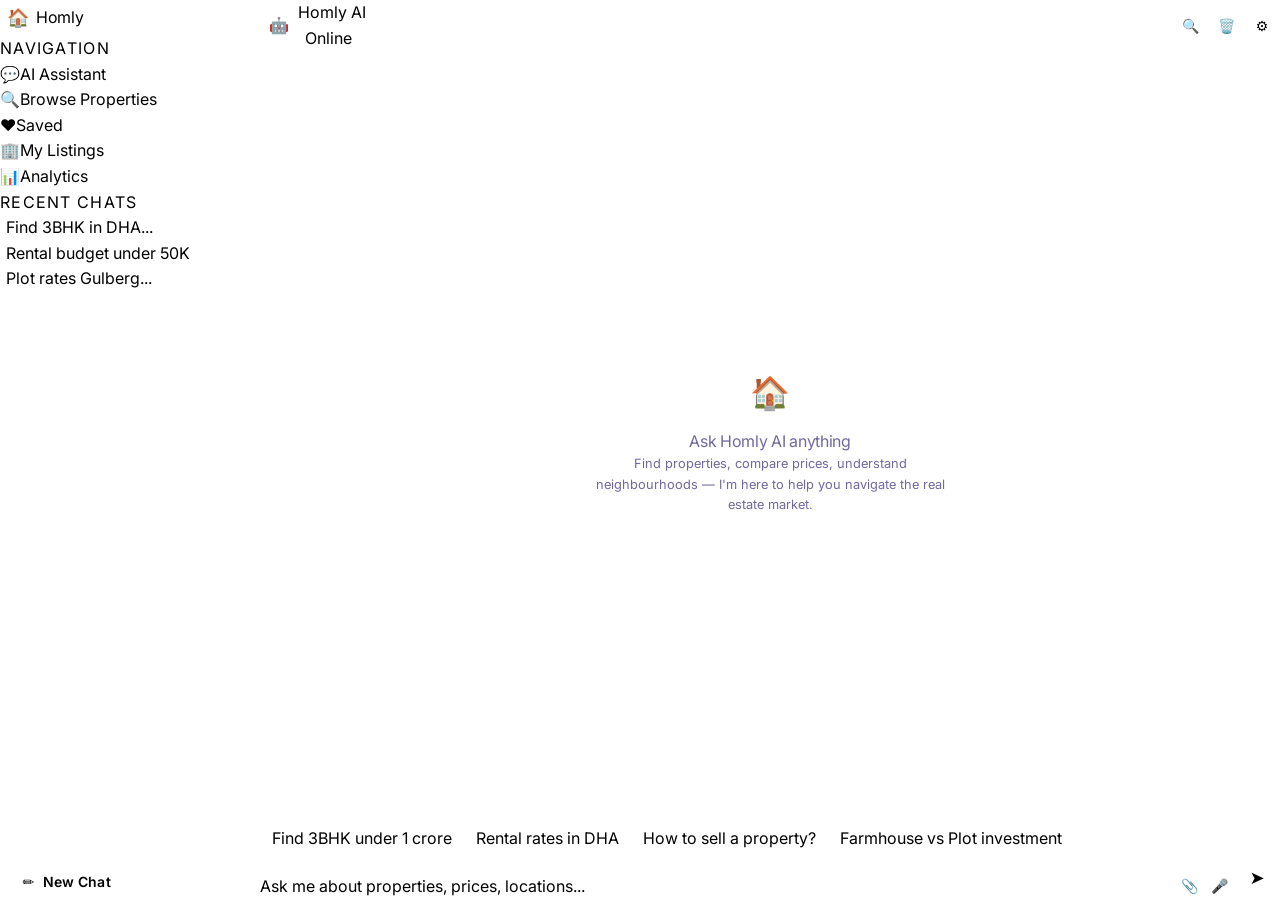
<file: chat.html>
<!DOCTYPE html>
<html lang="en">
<head>
  <meta charset="UTF-8" />
  <meta name="viewport" content="width=device-width, initial-scale=1.0" />
  <title>AI Assistant — Homly</title>
  <meta name="description" content="Chat with the Homly AI assistant to find your perfect property." />
  <link rel="preconnect" href="https://fonts.googleapis.com" />
  <link rel="preconnect" href="https://fonts.gstatic.com" crossorigin />
  <link rel="stylesheet" href="styles.css" />
  <style>
    /* =========================================================
       AI CHAT PAGE
    ========================================================= */
    body {
      background: var(--color-bg-primary);
      color: var(--color-text-primary);
      display: flex;
      flex-direction: column;
      height: 100dvh;
      overflow: hidden;
    }

    /* ——————————————————————————
       SIDEBAR
    —————————————————————————— */
    .app-layout {
      display: flex;
      flex: 1;
      overflow: hidden;
    }

    .sidebar {
      width: 260px;
      flex-shrink: 0;
      background: var(--color-bg-secondary);
      border-right: 1px solid var(--color-border);
      display: flex;
      flex-direction: column;
      padding: var(--space-5);
      gap: var(--space-4);
      overflow-y: auto;
      transition: transform var(--transition-base), opacity var(--transition-base);
    }

    .sidebar-brand {
      display: flex;
      align-items: center;
      gap: var(--space-3);
      padding: var(--space-2) 0;
      border-bottom: 1px solid var(--color-border);
      padding-bottom: var(--space-4);
      text-decoration: none;
    }

    .sidebar-brand__icon {
      width: 36px; height: 36px;
      background: linear-gradient(135deg, var(--color-cyan), var(--color-accent));
      border-radius: var(--radius-md);
      display: flex; align-items: center; justify-content: center;
      font-size: 1.125rem;
      flex-shrink: 0;
      box-shadow: 0 0 16px var(--color-cyan-glow);
    }

    .sidebar-brand__name {
      font-size: var(--text-lg);
      font-weight: var(--fw-bold);
      color: var(--color-text-primary);
      letter-spacing: -0.02em;
    }

    .sidebar-section-label {
      font-size: var(--text-xs);
      font-weight: var(--fw-semibold);
      color: var(--color-text-muted);
      text-transform: uppercase;
      letter-spacing: 0.08em;
      padding: 0 var(--space-2);
    }

    .sidebar-nav {
      list-style: none;
      display: flex;
      flex-direction: column;
      gap: var(--space-1);
    }

    .sidebar-nav__item a {
      display: flex;
      align-items: center;
      gap: var(--space-3);
      padding: 0.625rem var(--space-3);
      border-radius: var(--radius-md);
      font-size: var(--text-sm);
      font-weight: var(--fw-medium);
      color: var(--color-text-secondary);
      text-decoration: none;
      transition: background var(--transition-fast), color var(--transition-fast);
    }

    .sidebar-nav__item a:hover,
    .sidebar-nav__item a.active {
      background: var(--color-surface-hover);
      color: var(--color-text-primary);
    }

    .sidebar-nav__item a.active {
      background: var(--color-accent-dim);
      color: var(--color-accent);
    }

    .sidebar-nav__icon { font-size: 1rem; flex-shrink: 0; }

    /* History list */
    .history-list {
      list-style: none;
      display: flex;
      flex-direction: column;
      gap: var(--space-1);
      flex: 1;
    }

    .history-item {
      display: flex;
      align-items: center;
      gap: var(--space-2);
      padding: 0.5rem var(--space-3);
      border-radius: var(--radius-md);
      font-size: var(--text-xs);
      color: var(--color-text-secondary);
      cursor: pointer;
      transition: background var(--transition-fast), color var(--transition-fast);
      overflow: hidden;
    }

    .history-item:hover {
      background: var(--color-surface);
      color: var(--color-text-primary);
    }

    .history-item__dot {
      width: 6px; height: 6px;
      border-radius: 50%;
      background: var(--color-text-muted);
      flex-shrink: 0;
    }

    .history-item__text {
      overflow: hidden;
      white-space: nowrap;
      text-overflow: ellipsis;
    }

    /* New Chat button */
    .sidebar-new-chat {
      padding-top: var(--space-3);
      border-top: 1px solid var(--color-border);
    }

    /* ——————————————————————————
       MAIN CHAT AREA
    —————————————————————————— */
    .chat-main {
      flex: 1;
      display: flex;
      flex-direction: column;
      overflow: hidden;
    }

    /* Header */
    .chat-header {
      display: flex;
      align-items: center;
      justify-content: space-between;
      padding: var(--space-4) var(--space-6);
      border-bottom: 1px solid var(--color-border);
      background: var(--color-bg-secondary);
      flex-shrink: 0;
    }

    .chat-header__left {
      display: flex;
      align-items: center;
      gap: var(--space-3);
    }

    .chat-header__avatar {
      width: 38px; height: 38px;
      border-radius: var(--radius-full);
      background: linear-gradient(135deg, var(--color-cyan), var(--color-accent));
      display: flex; align-items: center; justify-content: center;
      font-size: 1rem;
      box-shadow: 0 0 12px var(--color-cyan-glow);
      flex-shrink: 0;
    }

    .chat-header__info { display: flex; flex-direction: column; }

    .chat-header__name {
      font-size: var(--text-sm);
      font-weight: var(--fw-semibold);
      color: var(--color-text-primary);
    }

    .chat-header__status {
      display: flex;
      align-items: center;
      gap: var(--space-1);
      font-size: var(--text-xs);
      color: var(--color-accent);
    }

    .status-dot {
      width: 7px; height: 7px;
      border-radius: 50%;
      background: var(--color-accent);
      animation: statusPulse 2s ease-in-out infinite;
      flex-shrink: 0;
    }

    @keyframes statusPulse {
      0%, 100% { box-shadow: 0 0 0 0 var(--color-accent-glow); opacity: 1; }
      50%       { box-shadow: 0 0 0 4px transparent; opacity: 0.7; }
    }

    .chat-header__actions {
      display: flex;
      gap: var(--space-2);
    }

    .header-action-btn {
      width: 36px; height: 36px;
      border-radius: var(--radius-md);
      background: var(--color-surface);
      border: 1px solid var(--color-border);
      color: var(--color-text-secondary);
      cursor: pointer;
      display: flex; align-items: center; justify-content: center;
      font-size: 0.875rem;
      transition: background var(--transition-fast), color var(--transition-fast);
    }

    .header-action-btn:hover {
      background: var(--color-surface-hover);
      color: var(--color-text-primary);
    }

    /* ——————————————————————————
       MESSAGES
    —————————————————————————— */
    .messages-container {
      flex: 1;
      overflow-y: auto;
      padding: var(--space-6);
      display: flex;
      flex-direction: column;
      gap: var(--space-5);
    }

    .message-row {
      display: flex;
      flex-direction: column;
      gap: var(--space-1);
    }

    .message-row--user { align-items: flex-start; }
    .message-row--ai   { align-items: flex-end; }

    .message-sender {
      font-size: var(--text-xs);
      font-weight: var(--fw-semibold);
      color: var(--color-text-muted);
      padding: 0 var(--space-2);
      letter-spacing: 0.02em;
    }

    .message-row--ai .message-sender { text-align: right; }

    /* Bubble override on dark bg for pastel bubbles */
    .message-row--user .chat-bubble {
      background: var(--color-bubble-user);
      color: #1a202c;
      border-color: rgba(0, 0, 0, 0.15);
    }

    .message-row--ai .chat-bubble {
      background: var(--color-bubble-ai);
      color: #1a202c;
      border-color: rgba(0, 0, 0, 0.15);
    }

    /* Timestamp */
    .message-time {
      font-size: 0.6875rem;
      color: var(--color-text-muted);
      padding: 0 var(--space-2);
    }

    /* ——————————————————————————
       SUGGESTED QUESTIONS
    —————————————————————————— */
    .suggestions {
      display: flex;
      flex-wrap: wrap;
      gap: var(--space-2);
      padding: 0 var(--space-6);
      padding-bottom: var(--space-2);
    }

    .suggestion-chip {
      background: var(--color-surface);
      border: 1px solid var(--color-border);
      color: var(--color-text-secondary);
      font-size: var(--text-xs);
      font-weight: var(--fw-medium);
      padding: 0.4rem 0.75rem;
      border-radius: var(--radius-full);
      cursor: pointer;
      transition: background var(--transition-fast), border-color var(--transition-fast), color var(--transition-fast);
      white-space: nowrap;
    }

    .suggestion-chip:hover {
      background: var(--color-accent-dim);
      border-color: rgba(47, 255, 160, 0.4);
      color: var(--color-accent);
    }

    /* ——————————————————————————
       INPUT BAR
    —————————————————————————— */
    .chat-input-bar {
      display: flex;
      align-items: flex-end;
      gap: var(--space-3);
      padding: var(--space-4) var(--space-6);
      border-top: 1px solid var(--color-border);
      background: var(--color-bg-secondary);
      flex-shrink: 0;
    }

    .chat-input-wrapper {
      flex: 1;
      position: relative;
      background: var(--color-bg-elevated);
      border: 1px solid var(--color-border);
      border-radius: var(--radius-xl);
      display: flex;
      align-items: flex-end;
      gap: var(--space-2);
      padding: 0.625rem var(--space-4);
      transition: border-color var(--transition-fast), box-shadow var(--transition-fast);
    }

    .chat-input-wrapper:focus-within {
      border-color: var(--color-accent);
      box-shadow: 0 0 0 3px var(--color-accent-dim);
    }

    .chat-textarea {
      flex: 1;
      background: transparent;
      border: none;
      outline: none;
      resize: none;
      font-family: var(--font-sans);
      font-size: var(--text-sm);
      color: var(--color-text-primary);
      line-height: var(--lh-relaxed);
      max-height: 140px;
      overflow-y: auto;
      padding: 0;
    }

    .chat-textarea::placeholder { color: var(--color-text-muted); }

    .chat-input-actions {
      display: flex;
      align-items: center;
      gap: var(--space-1);
      flex-shrink: 0;
    }

    .input-action-btn {
      width: 30px; height: 30px;
      border-radius: var(--radius-md);
      background: transparent;
      border: none;
      color: var(--color-text-muted);
      cursor: pointer;
      display: flex; align-items: center; justify-content: center;
      font-size: 0.875rem;
      transition: color var(--transition-fast), background var(--transition-fast);
    }

    .input-action-btn:hover {
      color: var(--color-text-primary);
      background: var(--color-surface);
    }

    /* Send button */
    .btn-send {
      width: 46px; height: 46px;
      border-radius: var(--radius-full);
      background: var(--color-accent);
      border: none;
      color: var(--color-text-inverse);
      cursor: pointer;
      display: flex; align-items: center; justify-content: center;
      font-size: 1.125rem;
      flex-shrink: 0;
      box-shadow: var(--shadow-accent);
      transition: background var(--transition-fast), box-shadow var(--transition-fast), transform var(--transition-fast);
    }

    .btn-send:hover {
      background: var(--color-accent-dark);
      box-shadow: 0 0 24px var(--color-accent-glow);
    }

    .btn-send:active { transform: scale(0.93); }

    .btn-send:disabled {
      background: var(--color-bg-elevated);
      color: var(--color-text-muted);
      box-shadow: none;
      cursor: not-allowed;
    }

    /* ——————————————————————————
       SIDEBAR TOGGLE (MOBILE)
    —————————————————————————— */
    .sidebar-toggle {
      display: none;
      background: none;
      border: none;
      color: var(--color-text-secondary);
      cursor: pointer;
      font-size: 1.25rem;
      padding: 0.25rem;
    }

    @media (max-width: 768px) {
      .sidebar {
        position: fixed;
        inset-block: 0;
        left: 0;
        z-index: var(--z-overlay);
        transform: translateX(-100%);
        width: 80vw;
        max-width: 300px;
      }

      .sidebar.open {
        transform: translateX(0);
        box-shadow: var(--shadow-xl);
      }

      .sidebar-toggle {
        display: flex;
        align-items: center;
        justify-content: center;
      }

      .messages-container { padding: var(--space-4); }
      .chat-input-bar     { padding: var(--space-3) var(--space-4); }
      .suggestions        { padding: 0 var(--space-4); }
    }

    /* ——————————————————————————
       WELCOME EMPTY STATE
    —————————————————————————— */
    .chat-empty {
      flex: 1;
      display: flex;
      flex-direction: column;
      align-items: center;
      justify-content: center;
      gap: var(--space-4);
      text-align: center;
      padding: var(--space-8);
    }

    .chat-empty__icon {
      width: 72px; height: 72px;
      background: linear-gradient(135deg, var(--color-cyan-dim), var(--color-accent-dim));
      border: 1px solid var(--color-border);
      border-radius: var(--radius-2xl);
      display: flex; align-items: center; justify-content: center;
      font-size: 2rem;
      box-shadow: var(--shadow-md);
    }

    .chat-empty__title {
      font-size: var(--text-xl);
      font-weight: var(--fw-bold);
      letter-spacing: -0.02em;
    }

    .chat-empty__subtitle {
      font-size: var(--text-sm);
      color: var(--color-text-secondary);
      max-width: 360px;
      line-height: var(--lh-relaxed);
    }

    /* Backdrop for mobile sidebar */
    .sidebar-backdrop {
      display: none;
      position: fixed;
      inset: 0;
      background: rgba(0, 0, 0, 0.5);
      z-index: calc(var(--z-overlay) - 1);
      backdrop-filter: blur(2px);
    }

    .sidebar-backdrop.visible { display: block; }
  </style>
</head>
<body>

<div class="app-layout">

  <!-- ── Sidebar ─────────────────────────────────────────── -->
  <aside id="sidebar" class="sidebar" aria-label="Navigation sidebar">

    <!-- Brand -->
    <a class="sidebar-brand" href="index.html" aria-label="Homly home">
      <div class="sidebar-brand__icon" aria-hidden="true">🏠</div>
      <span class="sidebar-brand__name">Homly</span>
    </a>

    <!-- Main nav -->
    <span class="sidebar-section-label">Navigation</span>
    <ul class="sidebar-nav" role="list">
      <li class="sidebar-nav__item">
        <a href="chat.html" class="active" aria-current="page" aria-label="AI Assistant (current page)">
          <span class="sidebar-nav__icon" aria-hidden="true">💬</span> AI Assistant
        </a>
      </li>
      <li class="sidebar-nav__item">
        <a href="#" aria-label="Browse properties">
          <span class="sidebar-nav__icon" aria-hidden="true">🔍</span> Browse Properties
        </a>
      </li>
      <li class="sidebar-nav__item">
        <a href="#" aria-label="Saved properties">
          <span class="sidebar-nav__icon" aria-hidden="true">❤️</span> Saved
        </a>
      </li>
      <li class="sidebar-nav__item">
        <a href="#" aria-label="My listings">
          <span class="sidebar-nav__icon" aria-hidden="true">🏢</span> My Listings
        </a>
      </li>
      <li class="sidebar-nav__item">
        <a href="#" aria-label="Analytics dashboard">
          <span class="sidebar-nav__icon" aria-hidden="true">📊</span> Analytics
        </a>
      </li>
    </ul>

    <!-- History -->
    <span class="sidebar-section-label">Recent Chats</span>
    <ul class="history-list" role="list" aria-label="Recent conversations">
      <li class="history-item" tabindex="0" role="button" aria-label="Previous chat: Find 3BHK in DHA">
        <div class="history-item__dot" aria-hidden="true"></div>
        <span class="history-item__text">Find 3BHK in DHA...</span>
      </li>
      <li class="history-item" tabindex="0" role="button" aria-label="Previous chat: Rental budget under 50K">
        <div class="history-item__dot" aria-hidden="true"></div>
        <span class="history-item__text">Rental budget under 50K</span>
      </li>
      <li class="history-item" tabindex="0" role="button" aria-label="Previous chat: Plot rates Gulberg">
        <div class="history-item__dot" aria-hidden="true"></div>
        <span class="history-item__text">Plot rates Gulberg...</span>
      </li>
    </ul>

    <!-- New chat -->
    <div class="sidebar-new-chat">
      <button class="btn btn-secondary w-full" id="new-chat-btn" aria-label="Start a new chat">
        ✏️&nbsp; New Chat
      </button>
    </div>

  </aside>

  <!-- Mobile sidebar backdrop -->
  <div id="sidebar-backdrop" class="sidebar-backdrop" aria-hidden="true"></div>

  <!-- ── Main Chat ──────────────────────────────────────── -->
  <main class="chat-main" id="chat-main">

    <!-- Header -->
    <header class="chat-header" role="banner">
      <div class="chat-header__left">
        <button
          class="sidebar-toggle"
          id="sidebar-toggle-btn"
          aria-label="Toggle navigation sidebar"
          aria-expanded="false"
          aria-controls="sidebar"
        >&#9776;</button>

        <div class="chat-header__avatar" aria-hidden="true">🤖</div>

        <div class="chat-header__info">
          <span class="chat-header__name">Homly AI</span>
          <span class="chat-header__status">
            <span class="status-dot" aria-hidden="true"></span>
            Online
          </span>
        </div>
      </div>

      <div class="chat-header__actions" role="toolbar" aria-label="Chat actions">
        <button class="header-action-btn" aria-label="Search in conversation" title="Search">🔍</button>
        <button class="header-action-btn" aria-label="Clear conversation" title="Clear" id="clear-chat-btn">🗑️</button>
        <button class="header-action-btn" aria-label="Open settings" title="Settings">⚙️</button>
      </div>
    </header>

    <!-- Messages -->
    <section
      id="messages-container"
      class="messages-container"
      role="log"
      aria-live="polite"
      aria-label="Conversation messages"
    >
      <!-- Empty state (hidden when messages exist) -->
      <div id="chat-empty" class="chat-empty">
        <div class="chat-empty__icon" aria-hidden="true">🏠</div>
        <h1 class="chat-empty__title">Ask Homly AI anything</h1>
        <p class="chat-empty__subtitle">
          Find properties, compare prices, understand neighbourhoods — I'm here to help you navigate the real estate market.
        </p>
      </div>
    </section>

    <!-- Suggestion chips -->
    <div class="suggestions" role="list" aria-label="Suggested questions">
      <button class="suggestion-chip" role="listitem" data-prompt="Find a 3-bedroom house in Karachi under 1 crore">Find 3BHK under 1 crore</button>
      <button class="suggestion-chip" role="listitem" data-prompt="What are the rental rates in DHA Lahore?">Rental rates in DHA</button>
      <button class="suggestion-chip" role="listitem" data-prompt="How do I sell my property in Pakistan?">How to sell a property?</button>
      <button class="suggestion-chip" role="listitem" data-prompt="Compare farmhouse vs plot as an investment">Farmhouse vs Plot investment</button>
    </div>

    <!-- Input bar -->
    <div class="chat-input-bar" role="form" aria-label="Message input">
      <div class="chat-input-wrapper">
        <textarea
          id="chat-input"
          class="chat-textarea"
          placeholder="Ask me about properties, prices, locations..."
          aria-label="Message input"
          aria-multiline="true"
          rows="1"
          maxlength="2000"
        ></textarea>
        <div class="chat-input-actions">
          <button class="input-action-btn" aria-label="Attach file" title="Attach">📎</button>
          <button class="input-action-btn" aria-label="Use voice input" title="Voice">🎤</button>
        </div>
      </div>

      <button
        id="send-btn"
        class="btn-send"
        aria-label="Send message"
        disabled
      >
        ➤
      </button>
    </div>

  </main>
</div>

<script>
  'use strict';

  // ── Elements ───────────────────────────────────────────────
  const messagesContainer = document.getElementById('messages-container');
  const chatEmpty         = document.getElementById('chat-empty');
  const chatInput         = document.getElementById('chat-input');
  const sendBtn           = document.getElementById('send-btn');
  const sidebar           = document.getElementById('sidebar');
  const sidebarToggleBtn  = document.getElementById('sidebar-toggle-btn');
  const sidebarBackdrop   = document.getElementById('sidebar-backdrop');
  const clearChatBtn      = document.getElementById('clear-chat-btn');
  const newChatBtn        = document.getElementById('new-chat-btn');
  const suggestionChips   = document.querySelectorAll('.suggestion-chip');

  let isAITyping = false;

  // ── AI response pool (replace with real API call) ──────────
  const AI_RESPONSES = [
    "Great question! Based on current market trends in Karachi, 3-bedroom houses in DHA typically range from 80 lakhs to 1.5 crore depending on the phase and condition.",
    "Rental rates in Lahore's prime areas have increased by about 15% this year. DHA Phase 5-7 rentals for a 10 marla house now range from PKR 60K–90K/month.",
    "To sell a property in Pakistan: First get a valuation, then list it on reputable portals. Ensure your NOC and title documents are complete. I can help you list on Homly!",
    "Plots generally appreciate faster than farmhouses as an investment, especially in developing housing societies. However, farmhouses offer higher rental income potential.",
    "I found 14 matching properties in your specified area. Prices start from 45 lakhs. Would you like me to filter by number of bathrooms, area size, or specific amenities?",
    "The Karachi property market saw a 12% YoY increase in Q2 2026. Bahria Town and DHA remain the hottest sectors for buyers.",
  ];

  function getRandomResponse() {
    return AI_RESPONSES[Math.floor(Math.random() * AI_RESPONSES.length)];
  }

  // ── Helper: format time ────────────────────────────────────
  function formatTime() {
    return new Date().toLocaleTimeString([], { hour: '2-digit', minute: '2-digit' });
  }

  // ── Render a message bubble ────────────────────────────────
  function renderMessage(text, role) {
    // Hide empty state
    chatEmpty.style.display = 'none';

    const row     = document.createElement('div');
    row.className = `message-row message-row--${role}`;
    row.setAttribute('role', 'listitem');

    const sender = document.createElement('span');
    sender.className   = 'message-sender';
    sender.textContent = role === 'user' ? 'You' : 'Homly AI';
    sender.setAttribute('aria-hidden', 'true');

    const bubble = document.createElement('div');
    bubble.className  = 'chat-bubble';
    bubble.textContent = text;
    // Set role for screen-reader friendliness
    if (role === 'ai') {
      bubble.setAttribute('aria-label', `Homly AI says: ${text}`);
    }

    const time = document.createElement('span');
    time.className   = 'message-time';
    time.textContent = formatTime();
    time.setAttribute('aria-hidden', 'true');

    row.appendChild(sender);
    row.appendChild(bubble);
    row.appendChild(time);

    messagesContainer.appendChild(row);

    // Scroll to bottom
    requestAnimationFrame(() => {
      messagesContainer.scrollTop = messagesContainer.scrollHeight;
    });

    return bubble;
  }

  // ── Typing indicator ───────────────────────────────────────
  function showTypingIndicator() {
    const row = document.createElement('div');
    row.className = 'message-row message-row--ai';
    row.id        = 'typing-row';
    row.setAttribute('aria-label', 'Homly AI is typing');
    row.setAttribute('role', 'status');

    const sender = document.createElement('span');
    sender.className   = 'message-sender';
    sender.textContent = 'Homly AI';
    sender.setAttribute('aria-hidden', 'true');

    const bubble = document.createElement('div');
    bubble.className = 'chat-bubble';
    bubble.innerHTML = `
      <div class="typing-indicator" aria-hidden="true">
        <span class="typing-dot"></span>
        <span class="typing-dot"></span>
        <span class="typing-dot"></span>
      </div>`;

    row.appendChild(sender);
    row.appendChild(bubble);
    messagesContainer.appendChild(row);
    messagesContainer.scrollTop = messagesContainer.scrollHeight;
  }

  function removeTypingIndicator() {
    const el = document.getElementById('typing-row');
    if (el) el.remove();
  }

  // ── Send message ───────────────────────────────────────────
  async function sendMessage(text) {
    if (!text.trim() || isAITyping) return;
    isAITyping = true;

    const userText = text.trim();
    chatInput.value = '';
    chatInput.style.height = 'auto';
    sendBtn.disabled = true;

    renderMessage(userText, 'user');

    // Show typing after short delay
    await new Promise(r => setTimeout(r, 400));
    showTypingIndicator();

    // Simulate AI response (300ms–1.8s)
    const delay = 800 + Math.random() * 1000;
    await new Promise(r => setTimeout(r, delay));

    removeTypingIndicator();
    renderMessage(getRandomResponse(), 'ai');

    isAITyping = false;
    chatInput.focus();
  }

  // ── Enable/disable send button ─────────────────────────────
  chatInput.addEventListener('input', () => {
    sendBtn.disabled = chatInput.value.trim().length === 0;

    // Auto-grow textarea
    chatInput.style.height = 'auto';
    chatInput.style.height = Math.min(chatInput.scrollHeight, 140) + 'px';
  });

  // ── Send on Enter (Shift+Enter = newline) ──────────────────
  chatInput.addEventListener('keydown', (e) => {
    if (e.key === 'Enter' && !e.shiftKey) {
      e.preventDefault();
      if (!sendBtn.disabled) sendMessage(chatInput.value);
    }
  });

  sendBtn.addEventListener('click', () => sendMessage(chatInput.value));

  // ── Suggestion chips ───────────────────────────────────────
  suggestionChips.forEach(chip => {
    chip.addEventListener('click', () => {
      const prompt = chip.dataset.prompt || chip.textContent;
      sendMessage(prompt);
    });
  });

  // ── Clear chat ─────────────────────────────────────────────
  clearChatBtn.addEventListener('click', () => {
    // Remove all message rows
    const rows = messagesContainer.querySelectorAll('.message-row');
    rows.forEach(r => r.remove());
    // Show empty state
    chatEmpty.style.display = '';
    isAITyping = false;
    sendBtn.disabled = true;
    chatInput.value = '';
    chatInput.style.height = 'auto';
  });

  // ── New chat ───────────────────────────────────────────────
  newChatBtn.addEventListener('click', () => {
    clearChatBtn.click();
    closeSidebar();
    chatInput.focus();
  });

  // ── Sidebar toggle (mobile) ────────────────────────────────
  function openSidebar() {
    sidebar.classList.add('open');
    sidebarBackdrop.classList.add('visible');
    sidebarToggleBtn.setAttribute('aria-expanded', 'true');
    sidebar.focus();
  }

  function closeSidebar() {
    sidebar.classList.remove('open');
    sidebarBackdrop.classList.remove('visible');
    sidebarToggleBtn.setAttribute('aria-expanded', 'false');
  }

  sidebarToggleBtn.addEventListener('click', () => {
    sidebar.classList.contains('open') ? closeSidebar() : openSidebar();
  });

  sidebarBackdrop.addEventListener('click', closeSidebar);

  // Close sidebar with Escape key
  document.addEventListener('keydown', (e) => {
    if (e.key === 'Escape' && sidebar.classList.contains('open')) {
      closeSidebar();
      sidebarToggleBtn.focus();
    }
  });

  // ── Focus chat input on page load ─────────────────────────
  chatInput.focus();
</script>

</body>
</html>
</file>
<file: styles.css>
/* ═══ CLUSTER — PREMIUM DESIGN SYSTEM v4.0 ══════════════════
   Apple Liquid Glass · Rich Dark Mode · Vibrant Per-Section
════════════════════════════════════════════════════════════ */
@import url('https://fonts.googleapis.com/css2?family=Inter:ital,opsz,wght@0,14..32,300;0,14..32,400;0,14..32,500;0,14..32,600;0,14..32,700;0,14..32,800;0,14..32,900;1,14..32,400&display=swap');

/* ── LIGHT THEME ─────────────────────────────────────────── */
:root {
  --bg:           #f0f2fa;
  --bg-2:         #e6e9f6;
  --bg-mesh:      radial-gradient(ellipse 80% 60% at 20% -10%, rgba(99,102,241,.14) 0%, transparent 60%),
                  radial-gradient(ellipse 60% 50% at 80% 110%, rgba(139,92,246,.10) 0%, transparent 55%),
                  #f0f2fa;
  --text-primary: #0d0b1e;
  --text-secondary:#3d3b57;
  --text-muted:   #7068a0;
  --border:       rgba(99,102,241,.10);
  --border-strong:rgba(99,102,241,.20);
  --accent:       #5b4fcf;
  --accent-2:     #7c3aed;
  --accent-glow:  rgba(91,79,207,.22);
  --accent-soft:  rgba(91,79,207,.08);
  --g1:  rgba(255,255,255,.84);
  --g2:  rgba(255,255,255,.60);
  --g3:  rgba(255,255,255,.34);
  --gb1: rgba(255,255,255,.76);
  --gb2: rgba(255,255,255,.30);
  --gs1: 0 4px 24px rgba(91,79,207,.08),0 1px 4px rgba(0,0,0,.04),inset 0 1px 0 rgba(255,255,255,.90);
  --gs2: 0 16px 56px rgba(91,79,207,.14),0 4px 16px rgba(0,0,0,.06),inset 0 1px 0 rgba(255,255,255,.95);
  --blur1: blur(20px) saturate(160%);
  --blur2: blur(40px) saturate(200%);
  --spring: cubic-bezier(.34,1.56,.64,1);
  --ease:   cubic-bezier(.4,0,.2,1);
  --ease-out: cubic-bezier(0,0,.2,1);
  --r-xs:5px; --r-sm:10px; --r-md:16px;
  --r-lg:22px; --r-xl:28px; --r-2xl:36px;
  --c-overview:     #6366f1;
  --c-transactions: #06b6d4;
  --c-analytics:    #8b5cf6;
  --c-accounts:     #10b981;
  --c-reports:      #f59e0b;
  --c-settings:     #f43f5e;
  --c-profile:      #ec4899;
  --c-chat:         #6366f1;
}

/* ── DARK THEME — Deep Chromatic Violet ─────────────────── */
[data-theme="dark"] {
  --bg:           #07060f;
  --bg-2:         #0c0a1a;
  --bg-mesh:      radial-gradient(ellipse 90% 55% at 15% -5%,  rgba(99,102,241,.25) 0%, transparent 55%),
                  radial-gradient(ellipse 70% 50% at 85% 105%, rgba(139,92,246,.20) 0%, transparent 50%),
                  radial-gradient(ellipse 50% 40% at 50% 50%,  rgba(30,10,60,.50)   0%, transparent 70%),
                  #07060f;
  --text-primary: #eeeaf8;
  --text-secondary:#b8b2d8;
  --text-muted:   #6b6490;
  --border:       rgba(139,92,246,.13);
  --border-strong:rgba(139,92,246,.26);
  --accent:       #818cf8;
  --accent-2:     #a78bfa;
  --accent-glow:  rgba(129,140,248,.24);
  --accent-soft:  rgba(129,140,248,.10);
  --g1:  rgba(18,14,38,.82);
  --g2:  rgba(22,17,46,.65);
  --g3:  rgba(14,10,30,.42);
  --gb1: rgba(255,255,255,.065);
  --gb2: rgba(255,255,255,.032);
  --gs1: 0 4px 24px rgba(0,0,0,.55),0 1px 3px rgba(0,0,0,.35),inset 0 1px 0 rgba(255,255,255,.07);
  --gs2: 0 20px 60px rgba(0,0,0,.72),0 6px 24px rgba(0,0,0,.45),inset 0 1px 0 rgba(255,255,255,.09);
  --blur1: blur(24px) saturate(180%);
  --blur2: blur(48px) saturate(220%);
  --c-overview:     #818cf8;
  --c-transactions: #22d3ee;
  --c-analytics:    #a78bfa;
  --c-accounts:     #34d399;
  --c-reports:      #fbbf24;
  --c-settings:     #fb7185;
  --c-profile:      #f472b6;
  --c-chat:         #818cf8;
}

/* ── RESET ───────────────────────────────────────────────── */
*,::before,::after{box-sizing:border-box;margin:0;padding:0;}
html{scroll-behavior:smooth;-webkit-font-smoothing:antialiased;}
body{font-family:'Inter',system-ui,sans-serif;background:var(--bg-mesh);background-attachment:fixed;color:var(--text-primary);line-height:1.6;min-height:100vh;overflow-x:hidden;transition:background .4s var(--ease),color .3s var(--ease);}
a{color:inherit;text-decoration:none;}
img{display:block;max-width:100%;}
button{font-family:inherit;cursor:pointer;border:none;background:none;}
input,textarea,select{font-family:inherit;}
ul{list-style:none;}

/* ── GLASS ───────────────────────────────────────────────── */
.gl{background:var(--g1);backdrop-filter:var(--blur1);-webkit-backdrop-filter:var(--blur1);border:1px solid var(--gb1);border-radius:var(--r-lg);box-shadow:var(--gs1);transition:box-shadow .25s var(--ease),transform .25s var(--spring),border-color .25s var(--ease);}
.gl-hover:hover{box-shadow:var(--gs2);transform:translateY(-2px);border-color:var(--gb2);}
.gl-sm{border-radius:var(--r-md);}

/* ── SCROLLBAR ───────────────────────────────────────────── */
::-webkit-scrollbar{width:5px;height:5px;}
::-webkit-scrollbar-track{background:transparent;}
::-webkit-scrollbar-thumb{background:var(--border-strong);border-radius:99px;}
::-webkit-scrollbar-thumb:hover{background:var(--accent);}

/* ══════════════════════════════════════════════════════════
   NAVBAR
══════════════════════════════════════════════════════════ */
.navbar{position:fixed;top:0;left:0;right:0;z-index:200;height:60px;display:flex;align-items:center;background:var(--g2);backdrop-filter:var(--blur2);-webkit-backdrop-filter:var(--blur2);border-bottom:1px solid var(--border);box-shadow:0 1px 0 var(--gb2),0 4px 20px rgba(0,0,0,.08);}
.nav-inner{max-width:1280px;width:100%;margin:0 auto;padding:0 1.5rem;display:flex;align-items:center;justify-content:space-between;}
.nav-logo{font-size:1.25rem;font-weight:800;letter-spacing:-.03em;background:linear-gradient(135deg,var(--accent) 0%,var(--accent-2) 100%);-webkit-background-clip:text;-webkit-text-fill-color:transparent;background-clip:text;user-select:none;}
.nav-links{display:flex;align-items:center;gap:.25rem;}
.nav-link{padding:.45rem .9rem;border-radius:999px;font-size:.875rem;font-weight:500;color:var(--text-muted);transition:color .18s,background .18s;}
.nav-link:hover{color:var(--text-primary);background:var(--accent-soft);}
.nav-auth{display:flex;align-items:center;gap:.75rem;}
.user-av{width:36px;height:36px;border-radius:50%;background:linear-gradient(135deg,var(--accent),var(--accent-2));color:#fff;font-weight:700;font-size:.9rem;display:flex;align-items:center;justify-content:center;box-shadow:0 0 0 2px var(--accent-glow),var(--gs1);transition:transform .2s var(--spring),box-shadow .2s;}
.user-av:hover{transform:scale(1.08);box-shadow:0 0 0 3px var(--accent-glow),var(--gs2);}
#nav-pub,.nav-pub{display:none;}
.theme-toggle{width:38px;height:38px;border-radius:50%;display:flex;align-items:center;justify-content:center;font-size:1rem;background:var(--g2);border:1px solid var(--gb1);color:var(--text-primary);box-shadow:var(--gs1);transition:all .2s var(--spring);}
.theme-toggle:hover{transform:scale(1.1) rotate(15deg);box-shadow:var(--gs2);border-color:var(--accent);}

/* ══════════════════════════════════════════════════════════
   BUTTONS
══════════════════════════════════════════════════════════ */
.btn{display:inline-flex;align-items:center;justify-content:center;gap:.5rem;padding:.65rem 1.4rem;border-radius:999px;font-size:.875rem;font-weight:600;letter-spacing:.01em;transition:all .22s var(--spring);position:relative;overflow:hidden;isolation:isolate;white-space:nowrap;}
.btn::after{content:'';position:absolute;inset:0;border-radius:inherit;background:radial-gradient(circle at var(--mx,50%) var(--my,50%),rgba(255,255,255,.18) 0%,transparent 60%);opacity:0;transition:opacity .3s;}
.btn:hover::after{opacity:1;}
.btn-p{background:linear-gradient(135deg,var(--accent),var(--accent-2));color:#fff;box-shadow:0 4px 20px var(--accent-glow),0 1px 3px rgba(0,0,0,.2);}
.btn-p:hover{transform:translateY(-2px);box-shadow:0 8px 28px var(--accent-glow),0 2px 8px rgba(0,0,0,.25);}
.btn-p:active{transform:translateY(0);}
.btn-gl{background:var(--g1);border:1px solid var(--gb1);color:var(--text-primary);backdrop-filter:var(--blur1);box-shadow:var(--gs1);}
.btn-gl:hover{border-color:var(--accent);box-shadow:0 4px 20px var(--accent-glow),var(--gs1);transform:translateY(-1px);}
.btn-sm{padding:.4rem .9rem;font-size:.8rem;}
.btn-lg{padding:.85rem 2rem;font-size:1rem;}
.btn.loading .lbl{opacity:0;}
.btn .sp{width:16px;height:16px;border-radius:50%;border:2px solid rgba(255,255,255,.3);border-top-color:#fff;position:absolute;animation:spin .65s linear infinite;display:none;}
.btn.loading .sp{display:block;}
@keyframes spin{to{transform:rotate(360deg)}}

/* ── INPUT ───────────────────────────────────────────────── */
.inp{width:100%;padding:.7rem 1rem;background:var(--g2);border:1px solid var(--border);border-radius:var(--r-md);color:var(--text-primary);font-size:.9rem;outline:none;transition:border-color .2s,box-shadow .2s,background .2s;}
.inp::placeholder{color:var(--text-muted);}
.inp:focus{border-color:var(--accent);box-shadow:0 0 0 3px var(--accent-glow);background:var(--g1);}
.inp.err{border-color:#ef4444;box-shadow:0 0 0 3px rgba(239,68,68,.15);}
select.inp{cursor:pointer;}

/* ── TOAST ───────────────────────────────────────────────── */
#toast-cont{position:fixed;bottom:1.5rem;right:1.5rem;z-index:9999;display:flex;flex-direction:column;gap:.5rem;pointer-events:none;}
.toast{min-width:220px;max-width:380px;padding:.8rem 1.2rem;border-radius:var(--r-md);background:var(--g1);border:1px solid var(--gb1);backdrop-filter:var(--blur2);box-shadow:var(--gs2);font-size:.875rem;font-weight:500;color:var(--text-primary);pointer-events:auto;animation:toastIn .35s var(--spring) both;display:flex;align-items:center;gap:.625rem;}
.toast.out{animation:toastOut .3s var(--ease) both;}
.toast.success{border-left:3px solid #22c55e;}
.toast.error{border-left:3px solid #ef4444;}
.toast.warning{border-left:3px solid #f59e0b;}
.toast.info{border-left:3px solid var(--accent);}
@keyframes toastIn{from{opacity:0;transform:translateX(110%) scale(.9)}to{opacity:1;transform:translateX(0) scale(1)}}
@keyframes toastOut{from{opacity:1}to{opacity:0;transform:translateX(110%)}}

/* ── BADGE / TAG ─────────────────────────────────────────── */
.tag{display:inline-block;padding:.3rem .9rem;border-radius:999px;font-size:.75rem;font-weight:700;letter-spacing:.08em;text-transform:uppercase;background:var(--accent-soft);border:1px solid var(--border-strong);color:var(--accent);margin-bottom:.75rem;}

/* ── FADE ────────────────────────────────────────────────── */
.fade-up{opacity:0;transform:translateY(28px);transition:opacity .65s var(--ease-out),transform .65s var(--ease-out);}
.fade-up.in{opacity:1;transform:translateY(0);}
.stagger .fade-up:nth-child(1){transition-delay:.05s}
.stagger .fade-up:nth-child(2){transition-delay:.12s}
.stagger .fade-up:nth-child(3){transition-delay:.19s}
.stagger .fade-up:nth-child(4){transition-delay:.26s}
.stagger .fade-up:nth-child(5){transition-delay:.33s}
.stagger .fade-up:nth-child(6){transition-delay:.40s}

/* ── LAYOUT ──────────────────────────────────────────────── */
.container{max-width:1180px;width:100%;margin:0 auto;padding:0 1.5rem;}
.grid-2{display:grid;grid-template-columns:repeat(2,1fr);gap:1.25rem;}
.grid-3{display:grid;grid-template-columns:repeat(3,1fr);gap:1.25rem;}
.grid-4{display:grid;grid-template-columns:repeat(4,1fr);gap:1rem;}
@media(max-width:900px){.grid-3{grid-template-columns:repeat(2,1fr)}.grid-4{grid-template-columns:repeat(2,1fr)}}
@media(max-width:600px){.grid-2,.grid-3,.grid-4{grid-template-columns:1fr}}

/* ── VIEWS ───────────────────────────────────────────────── */
.view{display:none;opacity:0;transition:opacity .35s var(--ease);}
.view.active{display:block;opacity:1;}
.dash-view.active{display:flex;}

/* ══════════════════════════════════════════════════════════
   LOADING SCREEN
══════════════════════════════════════════════════════════ */
#loading-screen{position:fixed;inset:0;z-index:9999;display:flex;flex-direction:column;align-items:center;justify-content:center;gap:1.25rem;background:radial-gradient(ellipse 100% 80% at 50% 0%,rgba(99,102,241,.35) 0%,transparent 60%),#07060f;}
[data-theme="light"] #loading-screen{background:radial-gradient(ellipse 100% 80% at 50% 0%,rgba(91,79,207,.18) 0%,transparent 60%),#f0f2fa;}
.ld-logo{font-size:2rem;font-weight:900;letter-spacing:-.04em;background:linear-gradient(135deg,#818cf8,#a78bfa,#c084fc);-webkit-background-clip:text;-webkit-text-fill-color:transparent;background-clip:text;}
.ld-bar{width:160px;height:3px;background:rgba(129,140,248,.2);border-radius:99px;overflow:hidden;}
.ld-bar::after{content:'';display:block;height:100%;width:40%;background:linear-gradient(90deg,#818cf8,#c084fc);border-radius:99px;animation:ldSlide 1.1s var(--ease) infinite;}
@keyframes ldSlide{0%{transform:translateX(-100%)}100%{transform:translateX(300%)}}
.ld-txt{font-size:.8rem;font-weight:500;color:var(--text-muted);letter-spacing:.05em;}

/* ══════════════════════════════════════════════════════════
   LANDING
══════════════════════════════════════════════════════════ */
#landing-view{padding-top:60px;}
.hero{min-height:calc(100vh - 60px);display:flex;align-items:center;justify-content:center;text-align:center;padding:5rem 1.5rem 4rem;position:relative;overflow:hidden;}
.hero::before{content:'';position:absolute;width:800px;height:800px;border-radius:50%;background:radial-gradient(circle,rgba(99,102,241,.18) 0%,rgba(139,92,246,.10) 40%,transparent 70%);top:50%;left:50%;transform:translate(-50%,-55%);animation:heroPulse 8s ease-in-out infinite;pointer-events:none;}
@keyframes heroPulse{0%,100%{transform:translate(-50%,-55%) scale(1)}50%{transform:translate(-50%,-55%) scale(1.08)}}
.hero-content{position:relative;z-index:1;max-width:800px;}
.hero-eyebrow{display:inline-flex;align-items:center;gap:.5rem;background:var(--g1);border:1px solid var(--border-strong);border-radius:999px;padding:.4rem 1rem;font-size:.78rem;font-weight:600;color:var(--accent);letter-spacing:.06em;text-transform:uppercase;backdrop-filter:var(--blur1);margin-bottom:1.75rem;box-shadow:0 0 24px var(--accent-glow);}
.hero-eyebrow .dot{width:6px;height:6px;border-radius:50%;background:var(--accent);animation:pulse 2s infinite;}
@keyframes pulse{0%,100%{transform:scale(1);opacity:1}50%{transform:scale(1.4);opacity:.6}}
.hero h1{font-size:clamp(2.6rem,6vw,5rem);font-weight:900;line-height:1.08;letter-spacing:-.04em;margin-bottom:1.5rem;}
.hero h1 .gr{background:linear-gradient(135deg,#818cf8 0%,#a78bfa 35%,#c084fc 65%,#f472b6 100%);-webkit-background-clip:text;-webkit-text-fill-color:transparent;background-clip:text;}
.hero p{font-size:1.15rem;color:var(--text-secondary);max-width:540px;margin:0 auto 2.5rem;line-height:1.7;}
.hero-btns{display:flex;align-items:center;justify-content:center;gap:1rem;flex-wrap:wrap;}
.hero-trust{margin-top:3rem;font-size:.8rem;color:var(--text-muted);display:flex;align-items:center;justify-content:center;gap:.5rem;flex-wrap:wrap;}
.hero-trust span{color:var(--accent);font-weight:600;}

section{padding:5rem 0;}
.sec-head{text-align:center;margin-bottom:3.5rem;}
.sec-head h2{font-size:clamp(1.9rem,4vw,3rem);font-weight:800;letter-spacing:-.03em;line-height:1.15;margin-bottom:.75rem;}
.sec-head p{font-size:1.05rem;color:var(--text-secondary);max-width:520px;margin:0 auto;line-height:1.7;}
.sec-divider{height:1px;background:linear-gradient(90deg,transparent,var(--border-strong),transparent);margin:0;}

.features-sec{background:radial-gradient(ellipse 80% 60% at 50% 50%,rgba(99,102,241,.06) 0%,transparent 70%);}
.fc-icon{font-size:2rem;margin-bottom:1rem;}
.fc-title{font-size:1.05rem;font-weight:700;margin-bottom:.5rem;letter-spacing:-.01em;}
.fc-desc{font-size:.875rem;color:var(--text-muted);line-height:1.65;}

[data-theme="dark"] .features-sec .gl.gl-hover{border:1px solid rgba(139,92,246,.16);}
[data-theme="dark"] .features-sec .gl.gl-hover:hover{box-shadow:0 20px 50px rgba(0,0,0,.55),0 0 30px rgba(99,102,241,.14),inset 0 1px 0 rgba(255,255,255,.08);border-color:rgba(139,92,246,.30);}

.pricing-sec{background:radial-gradient(ellipse 70% 50% at 50% 50%,rgba(139,92,246,.06) 0%,transparent 65%);}
.price-card{padding:2rem;position:relative;overflow:hidden;}
.price-card.popular{border-color:var(--accent);box-shadow:var(--gs2),0 0 40px var(--accent-glow);}
.price-card.popular::before{content:'Most Popular';position:absolute;top:1rem;right:1rem;background:linear-gradient(135deg,var(--accent),var(--accent-2));color:#fff;font-size:.7rem;font-weight:700;letter-spacing:.06em;text-transform:uppercase;padding:.25rem .65rem;border-radius:999px;}
.price-name{font-size:.875rem;font-weight:600;color:var(--text-muted);text-transform:uppercase;letter-spacing:.1em;margin-bottom:.5rem;}
.price-val{font-size:3rem;font-weight:900;letter-spacing:-.04em;line-height:1;}
.price-val span{font-size:1rem;font-weight:500;color:var(--text-muted);}
.price-period{font-size:.8rem;color:var(--text-muted);margin:.25rem 0 1.5rem;}
.price-features{list-style:none;display:flex;flex-direction:column;gap:.6rem;margin-bottom:2rem;}
.price-features li{font-size:.875rem;display:flex;align-items:flex-start;gap:.5rem;color:var(--text-secondary);}
.price-features li::before{content:'✓';color:var(--accent);font-weight:700;flex-shrink:0;margin-top:.05rem;}

.testi-card{padding:1.75rem;}
.testi-stars{color:#fbbf24;font-size:1rem;letter-spacing:.1rem;margin-bottom:1rem;}
.testi-text{font-size:.9rem;color:var(--text-secondary);line-height:1.7;margin-bottom:1.25rem;font-style:italic;}
.testi-author{display:flex;align-items:center;gap:.75rem;}
.testi-av{width:40px;height:40px;border-radius:50%;background:linear-gradient(135deg,var(--accent),var(--accent-2));color:#fff;font-weight:700;font-size:.9rem;display:flex;align-items:center;justify-content:center;flex-shrink:0;}
.testi-name{font-weight:700;font-size:.875rem;}
.testi-role{font-size:.75rem;color:var(--text-muted);}

.stat-card{padding:2rem;text-align:center;}
.stat-val{font-size:2.5rem;font-weight:900;letter-spacing:-.04em;background:linear-gradient(135deg,var(--accent),var(--accent-2));-webkit-background-clip:text;-webkit-text-fill-color:transparent;background-clip:text;}
.stat-label{font-size:.875rem;color:var(--text-muted);margin-top:.25rem;}

.cta-box{padding:4rem;border-radius:var(--r-2xl);text-align:center;background:var(--g1);border:1px solid var(--border-strong);backdrop-filter:var(--blur2);box-shadow:var(--gs2),0 0 80px rgba(99,102,241,.08);}
.cta-box h2{font-size:clamp(1.8rem,3.5vw,2.8rem);font-weight:900;letter-spacing:-.03em;margin-bottom:1rem;}
.cta-box p{font-size:1.05rem;color:var(--text-secondary);max-width:460px;margin:0 auto 2rem;}

.contact-sec{background:var(--bg-2);}
.contact-grid{display:grid;grid-template-columns:1fr 1.4fr;gap:3rem;align-items:start;}
@media(max-width:800px){.contact-grid{grid-template-columns:1fr}}
.contact-info h3{font-size:1.5rem;font-weight:800;margin-bottom:.75rem;}
.contact-info p{color:var(--text-secondary);line-height:1.7;margin-bottom:1.5rem;}
.c-detail{display:flex;align-items:center;gap:.75rem;margin-bottom:1rem;font-size:.875rem;color:var(--text-secondary);}
.c-detail .icon{font-size:1.2rem;}

.footer{padding:2.5rem 0;border-top:1px solid var(--border);background:var(--g2);backdrop-filter:var(--blur1);}
.footer-inner{display:flex;align-items:center;justify-content:space-between;flex-wrap:wrap;gap:1rem;}
.footer-brand{font-size:1.1rem;font-weight:800;background:linear-gradient(135deg,var(--accent),var(--accent-2));-webkit-background-clip:text;-webkit-text-fill-color:transparent;background-clip:text;}
.footer-links{display:flex;gap:1.5rem;flex-wrap:wrap;}
.footer-links a{font-size:.8rem;color:var(--text-muted);transition:color .18s;}
.footer-links a:hover{color:var(--accent);}
.footer-copy{font-size:.78rem;color:var(--text-muted);}

.auth-alert{padding:.75rem 1rem;border-radius:var(--r-sm);font-size:.85rem;font-weight:500;display:none;margin-bottom:1rem;}
.auth-alert.show{display:block;}
.auth-alert.success{background:rgba(34,197,94,.1);border:1px solid rgba(34,197,94,.25);color:#16a34a;}
.auth-alert.danger{background:rgba(239,68,68,.08);border:1px solid rgba(239,68,68,.2);color:#dc2626;}
[data-theme="dark"] .auth-alert.success{color:#4ade80;}
[data-theme="dark"] .auth-alert.danger{color:#f87171;}

.form-group{margin-bottom:1.25rem;}
.form-label{display:block;font-size:.8rem;font-weight:600;color:var(--text-secondary);margin-bottom:.45rem;letter-spacing:.03em;}
.form-err{font-size:.75rem;color:#ef4444;margin-top:.3rem;display:none;}
.form-group.err .form-err{display:block;}
.form-group.err .inp{border-color:#ef4444;}

/* ══════════════════════════════════════════════════════════
   AUTH PAGES
══════════════════════════════════════════════════════════ */
#login-view,#signup-view{min-height:100vh;padding-top:60px;display:flex;align-items:center;justify-content:center;background:radial-gradient(ellipse 90% 70% at 50% 0%,rgba(99,102,241,.18) 0%,transparent 60%),var(--bg);}
.auth-card{width:100%;max-width:460px;margin:2rem 1.5rem;padding:2.5rem;border-radius:var(--r-xl);background:var(--g1);border:1px solid var(--border-strong);backdrop-filter:var(--blur2);box-shadow:var(--gs2);}
.auth-logo{text-align:center;margin-bottom:.5rem;font-size:1.5rem;font-weight:900;background:linear-gradient(135deg,var(--accent),var(--accent-2));-webkit-background-clip:text;-webkit-text-fill-color:transparent;background-clip:text;}
.auth-sub{text-align:center;font-size:.875rem;color:var(--text-muted);margin-bottom:2rem;}
.auth-divider{display:flex;align-items:center;gap:.75rem;margin:1.5rem 0;font-size:.75rem;color:var(--text-muted);}
.auth-divider::before,.auth-divider::after{content:'';flex:1;height:1px;background:var(--border);}
.soc-btn{width:100%;padding:.7rem 1.2rem;border-radius:var(--r-md);background:var(--g2);border:1px solid var(--border);color:var(--text-primary);font-size:.875rem;font-weight:500;display:flex;align-items:center;justify-content:center;gap:.65rem;transition:all .2s var(--spring);backdrop-filter:var(--blur1);}
.soc-btn:hover{border-color:var(--accent);box-shadow:0 4px 16px var(--accent-glow);transform:translateY(-1px);}
.auth-switch{text-align:center;font-size:.875rem;color:var(--text-muted);margin-top:1.5rem;}
.auth-switch a{color:var(--accent);font-weight:600;}
.auth-switch a:hover{text-decoration:underline;}

/* ══════════════════════════════════════════════════════════
   DASHBOARD LAYOUT
══════════════════════════════════════════════════════════ */
#dashboard-view{min-height:100vh;padding-top:60px;background:radial-gradient(ellipse 80% 50% at 15% 10%,rgba(99,102,241,.12) 0%,transparent 50%),radial-gradient(ellipse 60% 40% at 85% 90%,rgba(139,92,246,.09) 0%,transparent 50%),var(--bg);}
.dash-layout{display:flex;min-height:calc(100vh - 60px);}

/* Sidebar */
.dash-aside{width:240px;flex-shrink:0;position:sticky;top:60px;height:calc(100vh - 60px);display:flex;flex-direction:column;padding:1.25rem .75rem;background:var(--g1);border-right:1px solid var(--border);backdrop-filter:var(--blur1);overflow-y:auto;transition:background .3s;}
.dash-logo{font-size:1.1rem;font-weight:900;letter-spacing:-.03em;padding:.5rem .75rem;margin-bottom:1rem;background:linear-gradient(135deg,var(--accent),var(--accent-2));-webkit-background-clip:text;-webkit-text-fill-color:transparent;background-clip:text;}
.dash-nav{display:flex;flex-direction:column;gap:.2rem;flex:1;}
.dnav-btn{width:100%;text-align:left;display:flex;align-items:center;gap:.75rem;padding:.65rem .9rem;border-radius:var(--r-md);font-size:.875rem;font-weight:500;color:var(--text-muted);transition:all .18s var(--ease);position:relative;}
.dnav-icon{font-size:1rem;flex-shrink:0;transition:transform .2s var(--spring);}
.dnav-btn:hover{color:var(--text-primary);background:var(--accent-soft);}
.dnav-btn:hover .dnav-icon{transform:scale(1.15);}
.dnav-btn.active{color:#fff;font-weight:600;background:linear-gradient(135deg,var(--accent),var(--accent-2));box-shadow:0 4px 14px var(--accent-glow);}
.dnav-btn.active .dnav-icon{transform:scale(1.1);}
.dnav-badge{margin-left:auto;padding:.15rem .5rem;border-radius:999px;font-size:.65rem;font-weight:700;letter-spacing:.06em;text-transform:uppercase;background:linear-gradient(135deg,var(--accent),var(--accent-2));color:#fff;flex-shrink:0;}
.dash-foot{padding-top:1rem;border-top:1px solid var(--border);margin-top:1rem;}
.dash-urow{display:flex;align-items:center;gap:.75rem;margin-bottom:1rem;}
.dash-av{width:38px;height:38px;border-radius:50%;flex-shrink:0;background:linear-gradient(135deg,var(--accent),var(--accent-2));color:#fff;font-weight:700;font-size:.95rem;display:flex;align-items:center;justify-content:center;box-shadow:0 0 0 2px var(--accent-glow);}
.dash-uname{font-size:.875rem;font-weight:700;color:var(--text-primary);}
.dash-uplan{font-size:.73rem;color:var(--text-muted);text-transform:capitalize;}
.dash-logout{width:100%;padding:.6rem;border-radius:var(--r-md);font-size:.8rem;font-weight:500;color:var(--text-muted);background:var(--g2);border:1px solid var(--border);display:flex;align-items:center;justify-content:center;gap:.5rem;transition:all .18s;}
.dash-logout:hover{color:#ef4444;border-color:rgba(239,68,68,.3);background:rgba(239,68,68,.06);}

/* Main */
.dash-main{flex:1;overflow-y:auto;padding:1.75rem;min-width:0;}
.dash-section{display:none;}
.dash-section.active{display:block;animation:secIn .35s var(--spring);}
@keyframes secIn{from{opacity:0;transform:translateY(12px)}to{opacity:1;transform:translateY(0)}}
.dash-sec-head{margin-bottom:1.75rem;}
.dash-sec-head h2{font-size:1.5rem;font-weight:800;letter-spacing:-.03em;margin-bottom:.25rem;}
.dash-sec-head p{font-size:.875rem;color:var(--text-muted);}

/* ── Overview Metrics ────────────────────────────────────── */
.metric-card{padding:1.5rem;border-radius:var(--r-lg);background:var(--g1);border:1px solid var(--border);backdrop-filter:var(--blur1);transition:all .22s var(--spring);position:relative;overflow:hidden;}
.metric-card::before{content:'';position:absolute;inset:0;background:linear-gradient(135deg,rgba(99,102,241,.05) 0%,transparent 60%);pointer-events:none;}
.metric-card:hover{transform:translateY(-3px);box-shadow:var(--gs2);border-color:var(--border-strong);}
.metric-icon{font-size:1.75rem;margin-bottom:.75rem;}
.metric-label{font-size:.75rem;font-weight:600;color:var(--text-muted);text-transform:uppercase;letter-spacing:.08em;margin-bottom:.3rem;}
.metric-val{font-size:1.9rem;font-weight:900;letter-spacing:-.04em;line-height:1.1;}
.metric-delta{display:inline-flex;align-items:center;gap:.25rem;font-size:.75rem;font-weight:600;margin-top:.35rem;padding:.2rem .5rem;border-radius:999px;}
.metric-delta.up{background:rgba(34,197,94,.12);color:#16a34a;}
.metric-delta.down{background:rgba(239,68,68,.1);color:#dc2626;}
[data-theme="dark"] .metric-delta.up{background:rgba(34,197,94,.15);color:#4ade80;}
[data-theme="dark"] .metric-delta.down{background:rgba(239,68,68,.12);color:#f87171;}
#section-overview .metric-card:nth-child(1){border-top:2px solid var(--c-overview);}
#section-overview .metric-card:nth-child(2){border-top:2px solid var(--c-transactions);}
#section-overview .metric-card:nth-child(3){border-top:2px solid var(--c-analytics);}
#section-overview .metric-card:nth-child(4){border-top:2px solid var(--c-accounts);}

/* ── Transactions ────────────────────────────────────────── */
#section-transactions .dash-sec-head h2{color:var(--c-transactions);}
.txn-filters{display:flex;align-items:center;gap:.75rem;flex-wrap:wrap;padding:1rem 1.25rem;background:var(--g1);border:1px solid var(--border);border-radius:var(--r-lg);backdrop-filter:var(--blur1);margin-bottom:1.25rem;}
.txn-table-wrap{background:var(--g1);border:1px solid var(--border);border-radius:var(--r-lg);overflow:hidden;backdrop-filter:var(--blur1);}
.txn-table{width:100%;border-collapse:collapse;}
.txn-table th{padding:.75rem 1rem;font-size:.72rem;font-weight:700;color:var(--text-muted);text-transform:uppercase;letter-spacing:.08em;background:var(--g2);border-bottom:1px solid var(--border);text-align:left;}
.txn-table td{padding:.875rem 1rem;font-size:.86rem;border-bottom:1px solid var(--border);color:var(--text-secondary);transition:background .15s;}
.txn-table tr:last-child td{border-bottom:none;}
.txn-table tr:hover td{background:var(--accent-soft);}
.txn-table td:first-child{color:var(--text-primary);font-weight:600;}
.txn-table .amount{font-weight:700;}
.txn-table .amount.positive{color:#22c55e;}
.txn-table .amount.negative{color:#ef4444;}
[data-theme="dark"] .txn-table .amount.positive{color:#4ade80;}
[data-theme="dark"] .txn-table .amount.negative{color:#f87171;}
.txn-badge{display:inline-block;padding:.2rem .6rem;border-radius:999px;font-size:.7rem;font-weight:700;}
.badge-income{background:rgba(34,197,94,.12);color:#16a34a;}
.badge-expense{background:rgba(239,68,68,.10);color:#dc2626;}
.badge-transfer{background:rgba(99,102,241,.10);color:var(--accent);}
[data-theme="dark"] .badge-income{background:rgba(34,197,94,.15);color:#4ade80;}
[data-theme="dark"] .badge-expense{background:rgba(239,68,68,.12);color:#f87171;}
.txn-pagination{display:flex;align-items:center;justify-content:space-between;padding:.875rem 1.25rem;border-top:1px solid var(--border);background:var(--g2);}
.txn-page-info{font-size:.8rem;color:var(--text-muted);}

/* ── Analytics ───────────────────────────────────────────── */
#section-analytics .dash-sec-head h2{color:var(--c-analytics);}
.chart-card{background:var(--g1);border:1px solid var(--border);border-radius:var(--r-lg);padding:1.5rem;backdrop-filter:var(--blur1);}
.chart-title{font-size:.9rem;font-weight:700;color:var(--text-primary);margin-bottom:1rem;display:flex;align-items:center;gap:.5rem;}
.chart-title::before{content:'';width:3px;height:16px;border-radius:2px;background:linear-gradient(180deg,var(--c-analytics),var(--accent));}
.kpi-card{padding:1.25rem;background:var(--g2);border:1px solid var(--border);border-radius:var(--r-md);border-left:3px solid var(--c-analytics);}
.kpi-label{font-size:.72rem;color:var(--text-muted);text-transform:uppercase;letter-spacing:.08em;font-weight:600;margin-bottom:.25rem;}
.kpi-val{font-size:1.4rem;font-weight:800;letter-spacing:-.03em;}

/* ── Accounts ────────────────────────────────────────────── */
#section-accounts .dash-sec-head h2{color:var(--c-accounts);}
.account-card{padding:1.5rem;border-radius:var(--r-lg);background:var(--g1);border:1px solid var(--border);backdrop-filter:var(--blur1);transition:all .22s var(--spring);border-top:2px solid var(--c-accounts);}
.account-card:hover{transform:translateY(-3px);box-shadow:0 12px 40px rgba(16,185,129,.12),var(--gs1);}
[data-theme="dark"] .account-card:hover{box-shadow:0 12px 40px rgba(52,211,153,.10),var(--gs2);}
.acc-icon{font-size:2rem;margin-bottom:.75rem;}
.acc-name{font-size:1rem;font-weight:700;margin-bottom:.25rem;}
.acc-type{font-size:.75rem;color:var(--text-muted);text-transform:uppercase;letter-spacing:.08em;margin-bottom:1rem;}
.acc-balance{font-size:1.75rem;font-weight:900;letter-spacing:-.04em;color:var(--c-accounts);}
.acc-actions{display:flex;gap:.5rem;margin-top:1.25rem;}
.budget-bar-wrap{margin-bottom:1rem;}
.budget-bar-head{display:flex;justify-content:space-between;align-items:center;margin-bottom:.4rem;}
.budget-bar-label{font-size:.8rem;font-weight:600;}
.budget-bar-pct{font-size:.75rem;color:var(--text-muted);}
.budget-bar{height:7px;border-radius:999px;background:var(--g3);overflow:hidden;}
.budget-bar-fill{height:100%;border-radius:999px;background:linear-gradient(90deg,var(--c-accounts),var(--c-analytics));transition:width .6s var(--ease-out);}

/* ── Reports ─────────────────────────────────────────────── */
#section-reports .dash-sec-head h2{color:var(--c-reports);}
.rtype{padding:1.5rem;border-radius:var(--r-lg);background:var(--g2);border:2px solid var(--border);transition:all .2s var(--spring);text-align:center;cursor:pointer;}
.rtype:hover{border-color:var(--c-reports);box-shadow:0 8px 24px rgba(245,158,11,.12);transform:translateY(-2px);}
.rtype.selected{border-color:var(--c-reports);background:rgba(245,158,11,.06);box-shadow:0 0 0 3px rgba(245,158,11,.15),var(--gs1);}
[data-theme="dark"] .rtype.selected{background:rgba(251,191,36,.07);}
.rtype-icon{font-size:2rem;margin-bottom:.75rem;}
.rtype-name{font-size:.9rem;font-weight:700;margin-bottom:.25rem;}
.rtype-desc{font-size:.75rem;color:var(--text-muted);}
.report-hist-item{display:flex;align-items:center;gap:1rem;padding:.875rem 1rem;border-bottom:1px solid var(--border);transition:background .15s;border-radius:var(--r-sm);}
.report-hist-item:hover{background:var(--accent-soft);}
.report-hist-item:last-child{border-bottom:none;}
.rh-icon{width:38px;height:38px;border-radius:var(--r-sm);background:rgba(245,158,11,.12);border:1px solid rgba(245,158,11,.2);display:flex;align-items:center;justify-content:center;font-size:1.1rem;flex-shrink:0;}
[data-theme="dark"] .rh-icon{background:rgba(251,191,36,.10);border-color:rgba(251,191,36,.16);}
.rh-name{font-size:.875rem;font-weight:600;color:var(--text-primary);}
.rh-date{font-size:.75rem;color:var(--text-muted);}
.rh-dl{margin-left:auto;flex-shrink:0;width:32px;height:32px;border-radius:50%;background:var(--accent-soft);border:1px solid var(--border-strong);color:var(--accent);font-size:.9rem;display:flex;align-items:center;justify-content:center;transition:all .18s var(--spring);}
.rh-dl:hover{background:var(--accent);color:#fff;transform:scale(1.1);}

/* ── Profile ─────────────────────────────────────────────── */
#section-profile .dash-sec-head h2{color:var(--c-profile);}
.profile-av-wrap{width:90px;height:90px;border-radius:50%;background:linear-gradient(135deg,var(--c-profile),var(--accent-2));color:#fff;font-size:2.2rem;font-weight:900;display:flex;align-items:center;justify-content:center;box-shadow:0 0 0 4px var(--g1),0 0 0 6px rgba(236,72,153,.25);margin-bottom:1rem;transition:transform .2s var(--spring);cursor:default;}
.profile-av-wrap:hover{transform:scale(1.05);}
.profile-name{font-size:1.5rem;font-weight:800;letter-spacing:-.02em;}
.profile-email{font-size:.875rem;color:var(--text-muted);}
.profile-badge{display:inline-block;padding:.3rem .8rem;border-radius:999px;font-size:.72rem;font-weight:700;text-transform:capitalize;background:linear-gradient(135deg,rgba(236,72,153,.15),rgba(167,139,250,.15));border:1px solid rgba(236,72,153,.25);color:var(--c-profile);margin-top:.5rem;}
.edit-form-grid{display:grid;grid-template-columns:1fr 1fr;gap:1.25rem;}
@media(max-width:600px){.edit-form-grid{grid-template-columns:1fr}}

/* ── Settings ────────────────────────────────────────────── */
#section-settings .dash-sec-head h2{color:var(--c-settings);}
.settings-sec{padding:1.5rem;margin-bottom:1.25rem;}
.settings-sec-title{font-size:.9rem;font-weight:700;color:var(--text-primary);margin-bottom:.25rem;letter-spacing:-.01em;}
.settings-sec-desc{font-size:.8rem;color:var(--text-muted);margin-bottom:1.25rem;line-height:1.55;}
.settings-row{display:flex;align-items:center;justify-content:space-between;gap:1rem;padding:.875rem 0;border-top:1px solid var(--border);}
.settings-row:first-of-type{border-top:none;}
.settings-row-l{flex:1;}
.sr-title{font-size:.875rem;font-weight:600;color:var(--text-primary);}
.sr-desc{font-size:.75rem;color:var(--text-muted);margin-top:.15rem;}
.toggle-sw{position:relative;width:44px;height:24px;flex-shrink:0;}
.toggle-sw input{opacity:0;width:0;height:0;position:absolute;}
.toggle-slider{position:absolute;inset:0;border-radius:999px;background:var(--g3);border:1px solid var(--border);cursor:pointer;transition:all .25s var(--ease);}
.toggle-slider::before{content:'';position:absolute;width:18px;height:18px;border-radius:50%;background:#fff;box-shadow:0 1px 4px rgba(0,0,0,.2);top:2px;left:2px;transition:transform .25s var(--spring);}
.toggle-sw input:checked + .toggle-slider{background:linear-gradient(135deg,var(--accent),var(--accent-2));border-color:var(--accent);}
.toggle-sw input:checked + .toggle-slider::before{transform:translateX(20px);}
.danger-zone{border-color:rgba(239,68,68,.2);}
.danger-zone .settings-sec-title{color:#ef4444;}
[data-theme="dark"] .danger-zone{border-color:rgba(248,113,113,.12);}

/* ══════════════════════════════════════════════════════════
   AI CHAT VIEW
══════════════════════════════════════════════════════════ */
#chat-view{min-height:100vh;padding-top:60px;display:flex;flex-direction:column;background:radial-gradient(ellipse 80% 60% at 50% 0%,rgba(99,102,241,.18) 0%,transparent 55%),var(--bg);}
.chat-layout{flex:1;display:flex;flex-direction:column;max-width:800px;width:100%;margin:0 auto;padding:1.5rem;gap:1rem;}
.chat-header{display:flex;align-items:center;justify-content:space-between;flex-wrap:wrap;gap:.75rem;}
.chat-title{font-size:1.2rem;font-weight:800;letter-spacing:-.02em;display:flex;align-items:center;gap:.6rem;}
.chat-status{display:inline-flex;align-items:center;gap:.4rem;font-size:.72rem;font-weight:600;color:#22c55e;background:rgba(34,197,94,.10);border:1px solid rgba(34,197,94,.2);padding:.2rem .65rem;border-radius:999px;}
.chat-status::before{content:'';width:6px;height:6px;border-radius:50%;background:#22c55e;animation:pulse 2s infinite;}
.chat-back-btn{display:flex;align-items:center;gap:.5rem;font-size:.875rem;color:var(--text-muted);background:var(--g2);border:1px solid var(--border);border-radius:999px;padding:.4rem .9rem;backdrop-filter:var(--blur1);transition:all .15s;font-family:inherit;}
.chat-back-btn:hover{color:var(--text-primary);background:var(--g1);border-color:var(--accent);}
.chat-box{flex:1;display:flex;flex-direction:column;min-height:500px;background:var(--g1);border:1px solid var(--border-strong);border-radius:var(--r-xl);overflow:hidden;backdrop-filter:var(--blur1);box-shadow:var(--gs2);}
.chat-msgs{flex:1;overflow-y:auto;padding:1.5rem;display:flex;flex-direction:column;gap:.875rem;}
.chat-empty{text-align:center;padding:3rem 1.5rem;margin:auto;color:var(--text-muted);}
.chat-empty-icon{font-size:3rem;margin-bottom:1rem;opacity:.6;}
.chat-empty h3{font-size:1rem;font-weight:700;margin-bottom:.5rem;color:var(--text-secondary);}
.chat-empty p{font-size:.8rem;line-height:1.6;}
.chips{display:flex;flex-wrap:wrap;gap:.5rem;justify-content:center;margin-top:1rem;}
.chip{padding:.35rem .85rem;border-radius:999px;font-size:.75rem;font-weight:500;background:var(--accent-soft);border:1px solid var(--border-strong);color:var(--accent);cursor:pointer;transition:all .18s var(--spring);}
.chip:hover{background:var(--accent);color:#fff;transform:scale(1.04);}
.msg-row{display:flex;flex-direction:column;gap:.25rem;max-width:78%;}
.msg-row--u{align-self:flex-end;align-items:flex-end;}
.msg-row--a{align-self:flex-start;align-items:flex-start;}
.msg-sender{font-size:.7rem;font-weight:600;color:var(--text-muted);padding:0 .4rem;}
.msg-bubble{padding:.75rem 1rem;border-radius:var(--r-lg);font-size:.875rem;line-height:1.65;max-width:100%;word-break:break-word;}
.msg-bubble--u{background:linear-gradient(135deg,var(--accent),var(--accent-2));color:#fff;border-bottom-right-radius:var(--r-xs);box-shadow:0 4px 16px var(--accent-glow);}
.msg-bubble--a{background:var(--g2);border:1px solid var(--border);border-bottom-left-radius:var(--r-xs);box-shadow:var(--gs1);}
.msg-time{font-size:.68rem;color:var(--text-muted);padding:0 .4rem;}
.typing-bbl{background:var(--g2);border:1px solid var(--border);padding:.75rem 1rem;border-radius:var(--r-lg);border-bottom-left-radius:4px;}
.typing-ind{display:flex;gap:.35rem;align-items:center;}
.td{width:7px;height:7px;border-radius:50%;background:var(--accent);animation:typeDot 1.3s ease-in-out infinite;}
.td:nth-child(2){animation-delay:.2s}
.td:nth-child(3){animation-delay:.4s}
@keyframes typeDot{0%,60%,100%{transform:translateY(0);opacity:.4}30%{transform:translateY(-6px);opacity:1}}
.chat-foot{padding:1rem 1.25rem;border-top:1px solid var(--border);background:var(--g2);}
.chat-input-row{display:flex;align-items:flex-end;gap:.75rem;}
#chat-ta{flex:1;padding:.75rem 1rem;background:var(--g1);border:1px solid var(--border);border-radius:var(--r-lg);color:var(--text-primary);font-size:.9rem;resize:none;max-height:140px;overflow-y:auto;outline:none;transition:border-color .2s,box-shadow .2s;font-family:inherit;line-height:1.5;}
#chat-ta:focus{border-color:var(--accent);box-shadow:0 0 0 3px var(--accent-glow);}
#chat-send{width:44px;height:44px;border-radius:50%;flex-shrink:0;background:linear-gradient(135deg,var(--accent),var(--accent-2));color:#fff;font-size:1rem;display:flex;align-items:center;justify-content:center;box-shadow:0 4px 14px var(--accent-glow);transition:all .2s var(--spring);}
#chat-send:hover:not(:disabled){transform:scale(1.1);box-shadow:0 6px 20px var(--accent-glow);}
#chat-send:disabled{opacity:.4;cursor:not-allowed;transform:none;}

/* ══════════════════════════════════════════════════════════
   RESPONSIVE
══════════════════════════════════════════════════════════ */
@media(max-width:900px){.dash-aside{width:200px;}}
@media(max-width:720px){
  .dash-aside{display:none;}
  .dash-main{padding:1rem;}
  .edit-form-grid{grid-template-columns:1fr;}
  .txn-table th:nth-child(3),.txn-table td:nth-child(3){display:none;}
  .cta-box{padding:2rem;}
}
@media(max-width:480px){
  .hero h1{font-size:2.2rem;}
  .metric-val{font-size:1.5rem;}
  .acc-balance{font-size:1.4rem;}
}
</file>
